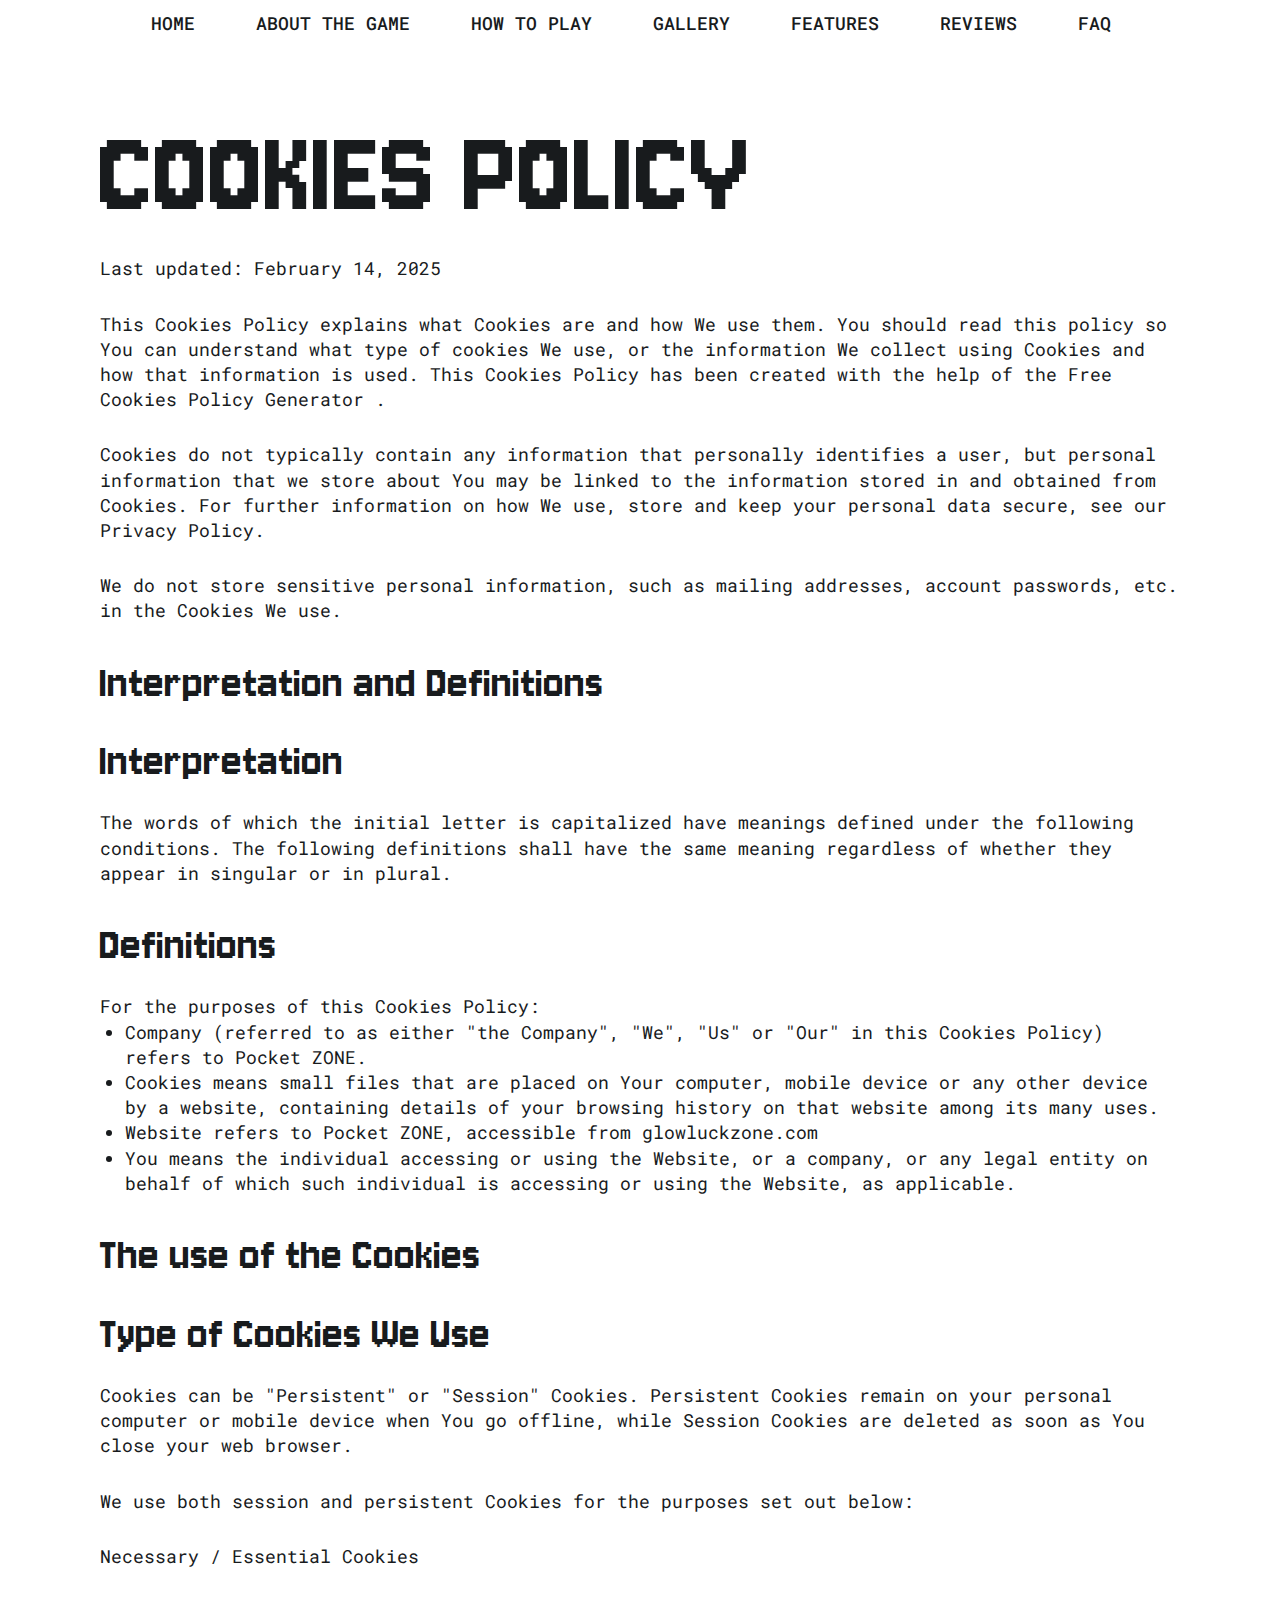
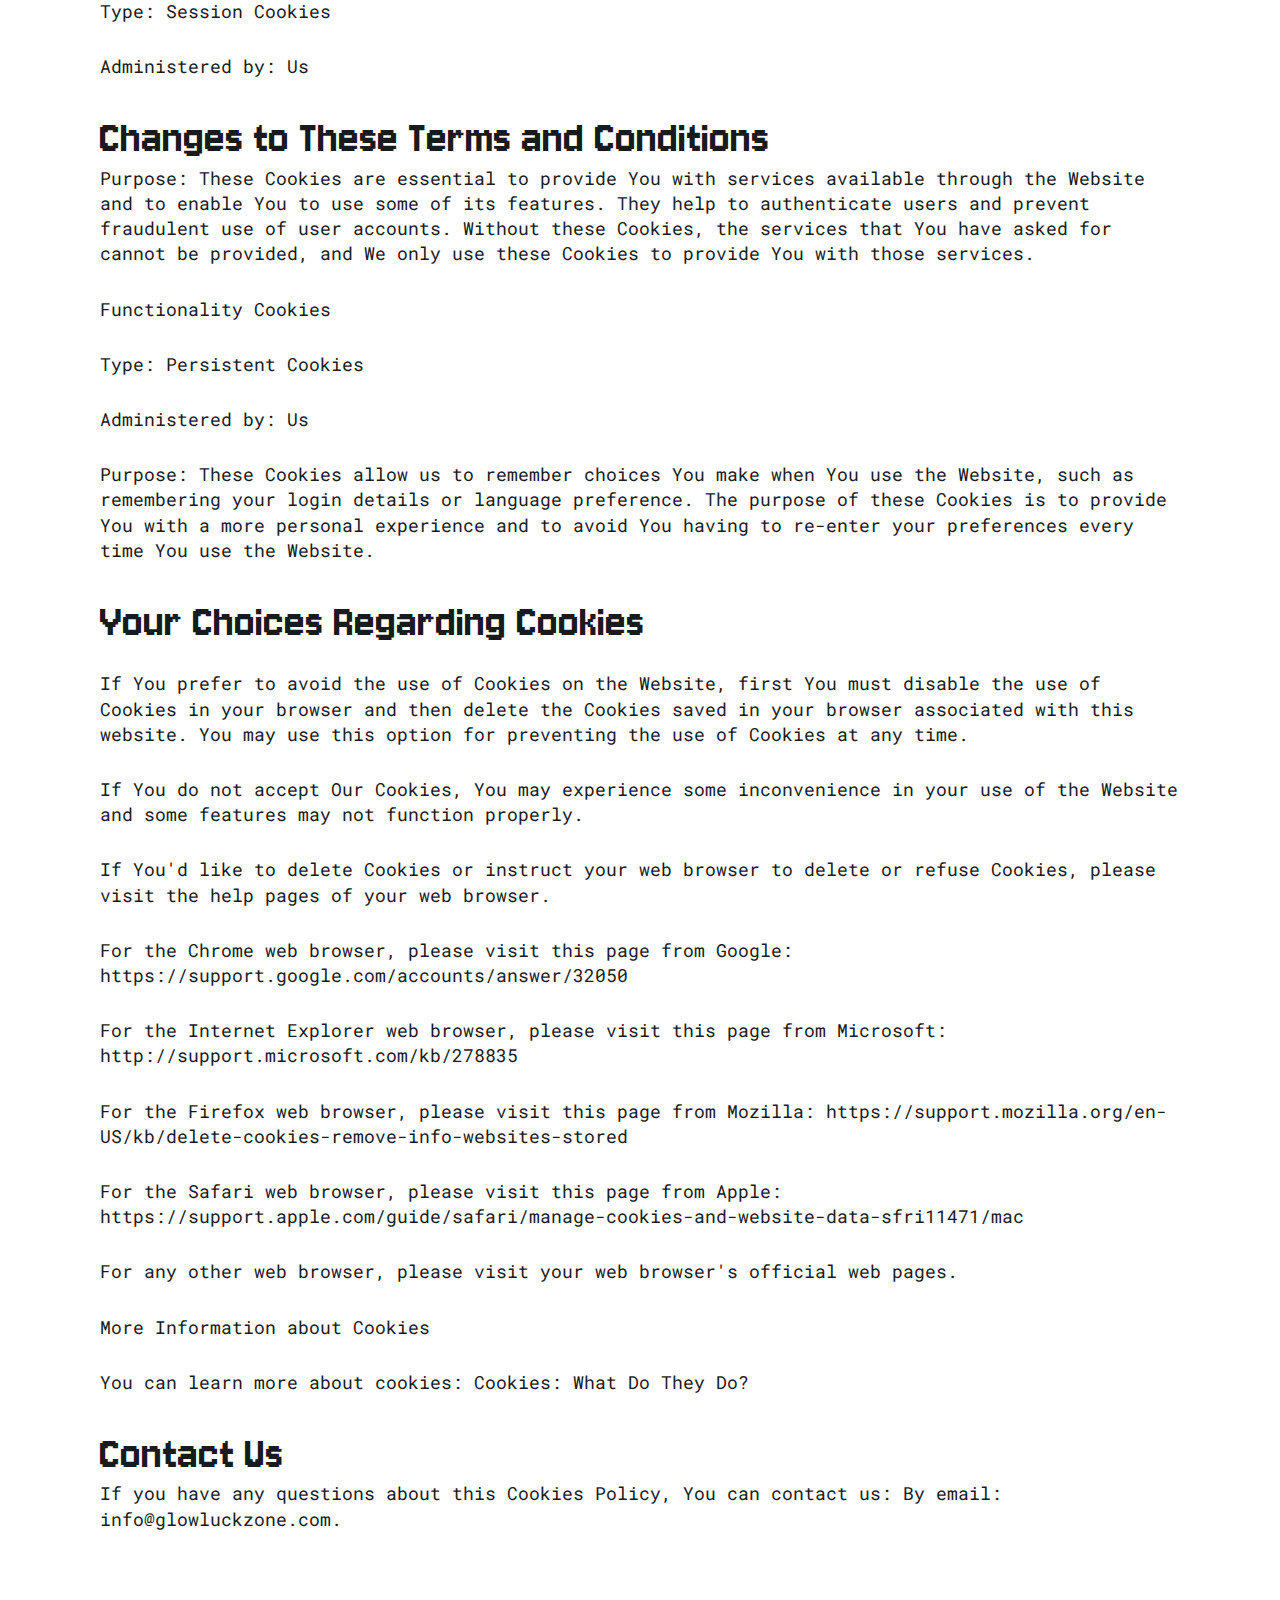
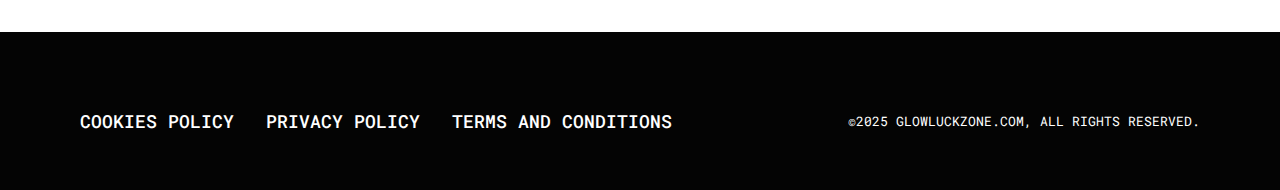
<file: cookies.html>
<!DOCTYPE html>
<html lang="en">
  <head>
    <meta charset="UTF-8" />
    <meta name="viewport" content="width=device-width, initial-scale=1.0" />
    <title>Pocket ZONE</title>
    <link rel="icon" href="image/Icon 500_500.png" />

    <link rel="stylesheet" type="text/css" href="slick/slick.css" />
    <link rel="stylesheet" href="css/main.css" />
    <link href="https://unpkg.com/aos@2.3.1/dist/aos.css" rel="stylesheet" />
  </head>

  <body class="back">
    <header class="header">
      <div class="header__background"></div>
      <nav class="navigation">
        <ul class="navigation__list">
          <li class="navigation__item">
            <a href="/" class="navigation__link">Home</a>
          </li>
          <li class="navigation__item">
            <a href="/#about" class="navigation__link">About the Game</a>
          </li>
          <li class="navigation__item">
            <a href="/#how" class="navigation__link">How to Play</a>
          </li>
          <li class="navigation__item">
            <a href="/#gallery" class="navigation__link">Gallery</a>
          </li>
          <li class="navigation__item">
            <a href="/#features" class="navigation__link">Features</a>
          </li>

          <li class="navigation__item">
            <a href="/#reviews" class="navigation__link">Reviews</a>
          </li>
          <li class="navigation__item">
            <a href="/#faq" class="navigation__link">FAQ</a>
          </li>
          <li class="navigation__item">
            <a
              href="/cookies.html"
              class="navigation__link navigation__item-desk"
              >Cookies Policy</a
            >
          </li>
          <li class="navigation__item">
            <a
              href="/policy.html"
              class="navigation__link navigation__item-desk"
              >Privacy Policy</a
            >
          </li>
          <li class="navigation__item">
            <a href="/terms.html" class="navigation__link navigation__item-desk"
              >Terms and Conditions</a
            >
          </li>
        </ul>

        <div class="header__button-wrapper policy-terms-header__button-wrapper">
          <a href="/" class="policy-terms-header__icon--menu"
            ><img href="/" class="header-title" alt=""
          /></a>

          <button type="button" class="header__icon-button" data-menu-button>
            <img
              class="header__icon header__icon--menu"
              src="image/header/Icon.png"
              alt=""
            />

            <img
              class="header__icon header__icon--close close"
              src="image/header/Icon (1).png"
              alt=""
            />
          </button>
        </div>
      </nav>
    </header>

    <main class="policy">
      <section>
        <div class="policy-terms-container">
          <h2 class="policy-terms-title">Cookies Policy </h2>

          <p class="policy-terms-text-one">Last updated: February 14, 2025</p>

          <p class="policy-terms-text-one">
            This Cookies Policy explains what Cookies are and how We use them.
            You should read this policy so You can understand what type of
            cookies We use, or the information We collect using Cookies and how
            that information is used. This Cookies Policy has been created with
            the help of the
            <a
              class="email-link-color"
              href="https://www.freeprivacypolicy.com/free-cookies-policy-generator/"
              target="_blank"
              rel=""
              >Free Cookies Policy Generator
            </a>
            .
          </p>

          <p class="policy-terms-text-one">
            Cookies do not typically contain any information that personally
            identifies a user, but personal information that we store about You
            may be linked to the information stored in and obtained from
            Cookies. For further information on how We use, store and keep your
            personal data secure, see our Privacy Policy.
          </p>
          <p class="policy-terms-text-one">
            We do not store sensitive personal information, such as mailing
            addresses, account passwords, etc. in the Cookies We use.
          </p>
          <h2 class="policy-terms-text">Interpretation and Definitions</h2>
          <h2 class="policy-terms-text">Interpretation</h2>
          <p class="policy-terms-text-one">
            The words of which the initial letter is capitalized have meanings
            defined under the following conditions. The following definitions
            shall have the same meaning regardless of whether they appear in
            singular or in plural.
          </p>
          <h2 class="policy-terms-text">Definitions</h2>
          <p class="policy-terms-text-one">
            For the purposes of this Cookies Policy:
          </p>
          <ul class="terms-lists">
            <li>
              Company (referred to as either "the Company", "We", "Us" or "Our"
              in this Cookies Policy) refers to Pocket ZONE.
            </li>
            <li>
              Cookies means small files that are placed on Your computer, mobile
              device or any other device by a website, containing details of
              your browsing history on that website among its many uses.
            </li>
            <li>
              Website refers to Pocket ZONE, accessible from glowluckzone.com
            </li>
            <li>
              You means the individual accessing or using the Website, or a
              company, or any legal entity on behalf of which such individual is
              accessing or using the Website, as applicable.
            </li>
          </ul>
          <h2 class="policy-terms-text">The use of the Cookies</h2>
          <h2 class="policy-terms-text">Type of Cookies We Use</h2>
          <p class="policy-terms-text-one">
            Cookies can be "Persistent" or "Session" Cookies. Persistent Cookies
            remain on your personal computer or mobile device when You go
            offline, while Session Cookies are deleted as soon as You close your
            web browser.
          </p>

          <p class="policy-terms-text-one">
            We use both session and persistent Cookies for the purposes set out
            below:
          </p>

          <p class="policy-terms-text-one">Necessary / Essential Cookies</p>

          <p class="policy-terms-text-one">Type: Session Cookies</p>

          <p class="policy-terms-text-one">Administered by: Us</p>
          <h2 class="policy-terms-text">
            Changes to These Terms and Conditions
          </h2>
          <p class="policy-terms-texts">
            Purpose: These Cookies are essential to provide You with services
            available through the Website and to enable You to use some of its
            features. They help to authenticate users and prevent fraudulent use
            of user accounts. Without these Cookies, the services that You have
            asked for cannot be provided, and We only use these Cookies to
            provide You with those services.
          </p>

          <p class="policy-terms-text-one">Functionality Cookies</p>
          <p class="policy-terms-text-one">Type: Persistent Cookies</p>
          <p class="policy-terms-text-one">Administered by: Us</p>
          <p class="policy-terms-text-one">
            Purpose: These Cookies allow us to remember choices You make when
            You use the Website, such as remembering your login details or
            language preference. The purpose of these Cookies is to provide You
            with a more personal experience and to avoid You having to re-enter
            your preferences every time You use the Website.
          </p>
          <h2 class="policy-terms-text">Your Choices Regarding Cookies</h2>
          <p class="policy-terms-text-one">
            If You prefer to avoid the use of Cookies on the Website, first You
            must disable the use of Cookies in your browser and then delete the
            Cookies saved in your browser associated with this website. You may
            use this option for preventing the use of Cookies at any time.
          </p>
          <p class="policy-terms-text-one">
            If You do not accept Our Cookies, You may experience some
            inconvenience in your use of the Website and some features may not
            function properly.
          </p>
          <p class="policy-terms-text-one">
            If You'd like to delete Cookies or instruct your web browser to
            delete or refuse Cookies, please visit the help pages of your web
            browser.
          </p>
          <p class="policy-terms-text-one">
            For the Chrome web browser, please visit this page from Google:

            <a
              class="email-link-color"
              href="https://support.google.com/accounts/answer/32050"
              target="_blank"
              rel=""
              >https://support.google.com/accounts/answer/32050
            </a>
          </p>
          <p class="policy-terms-text-one">
            For the Internet Explorer web browser, please visit this page from
            Microsoft:
            <a
              class="email-link-color"
              href="http://support.microsoft.com/kb/278835"
              target="_blank"
              rel=""
              >http://support.microsoft.com/kb/278835
            </a>
          </p>
          <p class="policy-terms-text-one">
            For the Firefox web browser, please visit this page from Mozilla:

            <a
              class="email-link-color"
              href=" https://support.mozilla.org/en-US/kb/delete-cookies-remove-info-websites-stored"
              target="_blank"
              rel=""
            >
              https://support.mozilla.org/en-US/kb/delete-cookies-remove-info-websites-stored
            </a>
          </p>
          <p class="policy-terms-text-one">
            For the Safari web browser, please visit this page from Apple:

            <a
              class="email-link-color"
              href=" https://support.apple.com/guide/safari/manage-cookies-and-website-data-sfri11471/mac"
              target="_blank"
              rel=""
            >
              https://support.apple.com/guide/safari/manage-cookies-and-website-data-sfri11471/mac
            </a>
          </p>

          <p class="policy-terms-text-one">
            For any other web browser, please visit your web browser's official
            web pages.
          </p>
          <p class="policy-terms-text-one">More Information about Cookies</p>
          <p class="policy-terms-text-one">
            You can learn more about cookies: Cookies:
            <a
              class="email-link-color"
              href="https://www.freeprivacypolicy.com/blog/cookies/"
              target="_blank"
              rel=""
            >
              What Do They Do?
            </a>
          </p>

          <h2 class="policy-terms-text">Contact Us</h2>
          <p class="policy-terms-texts">
            If you have any questions about this Cookies Policy, You can contact
            us: By email: 
            <a class="email-link" href="mailto:info@glowluckzone.com"
              >info@glowluckzone.com</a
            >.
          </p>
        </div>
      </section>
    </main>

    <footer class="footer">
      <div class="footer-container">
        <div class="footer-wrapper">
          <a class="footer-text" href="cookies.html">Cookies Policy</a>
          <a class="footer-text" href="policy.html">Privacy policy</a>
          <a class="footer-text" href="terms.html">Terms and conditions </a>
        </div>
        <p class="footer-copyright">
          ©2025 glowluckzone.com, All rights reserved.
        </p>
      </div>
    </footer>
    <script src="js/mobile-menu.js"></script>
  </body>
</html>
</file>
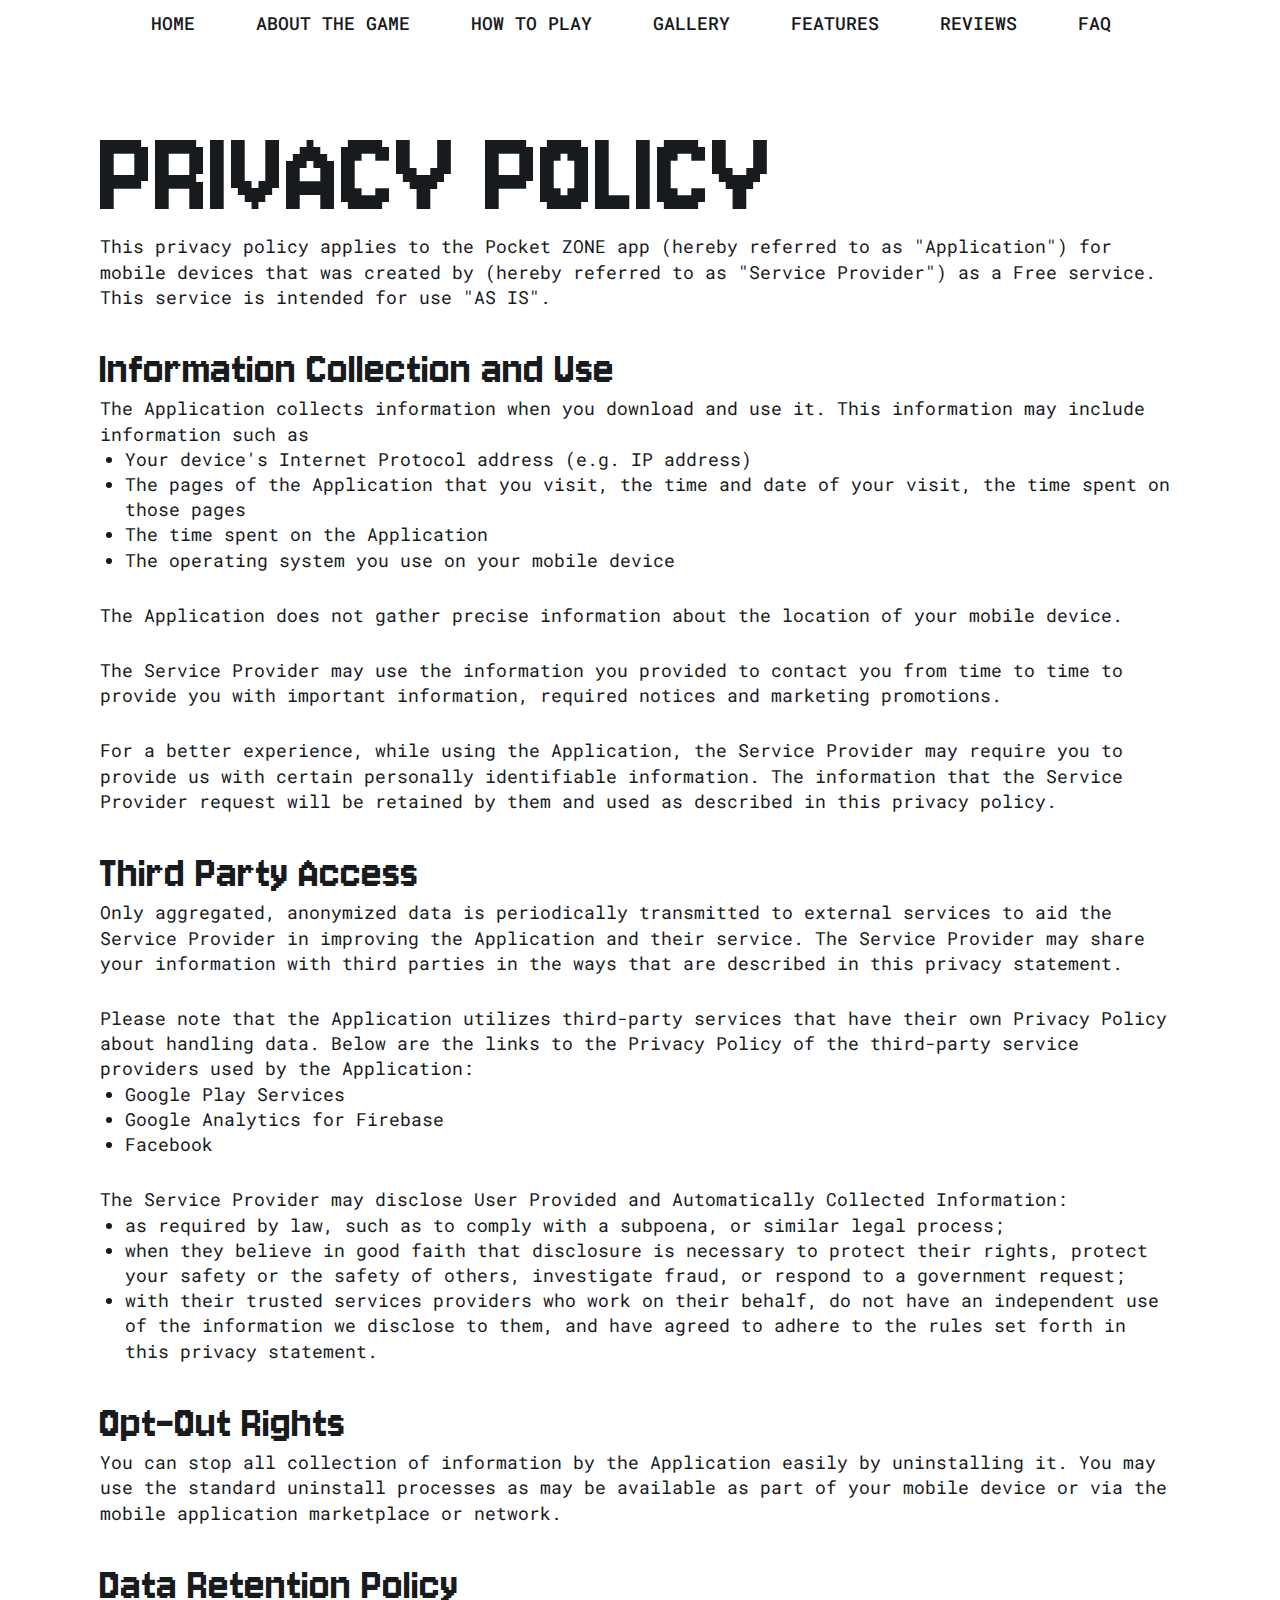
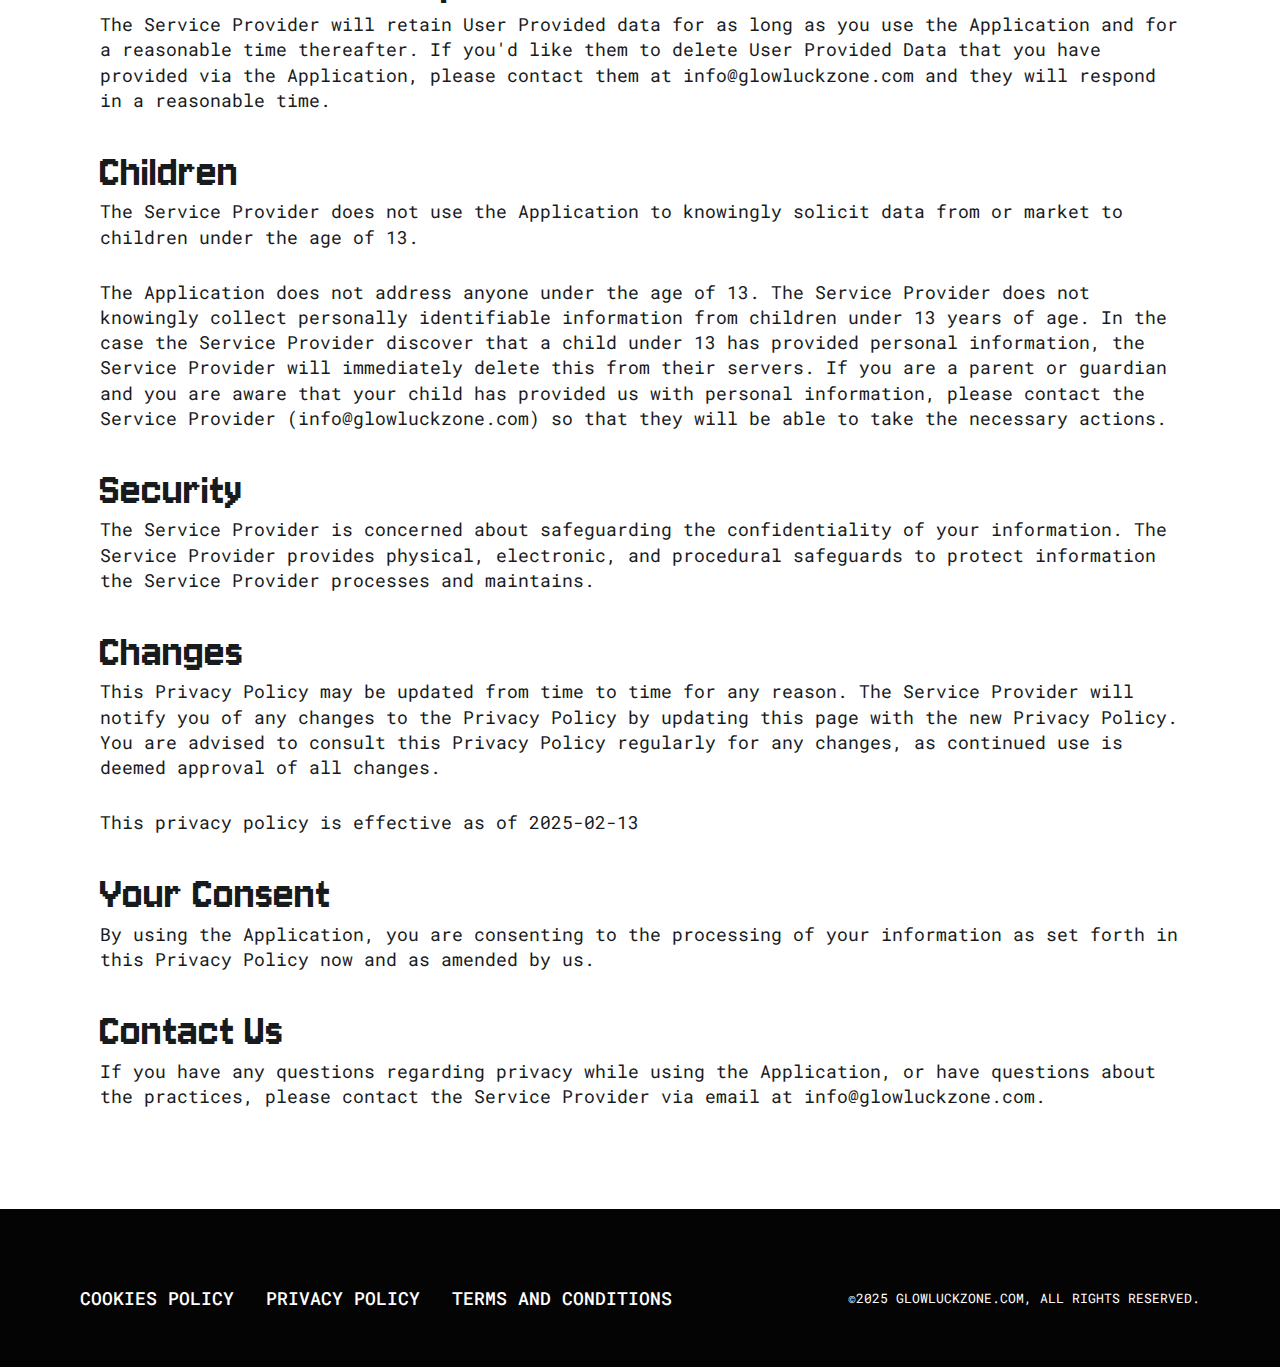
<file: policy.html>
<!DOCTYPE html>
<html lang="en">
  <head>
    <meta charset="UTF-8" />
    <meta name="viewport" content="width=device-width, initial-scale=1.0" />
    <title>Pocket ZONE</title>
    <link rel="icon" href="image/Icon 500_500.png" />
    <link rel="stylesheet" type="text/css" href="slick/slick.css" />
    <link rel="stylesheet" href="css/main.css" />
    <link href="https://unpkg.com/aos@2.3.1/dist/aos.css" rel="stylesheet" />
  </head>

  <body class="back">
    <header class="header">
      <div class="header__background"></div>
      <nav class="navigation">
        <ul class="navigation__list">
          <li class="navigation__item">
            <a href="/" class="navigation__link">Home</a>
          </li>
          <li class="navigation__item">
            <a href="/#about" class="navigation__link">About the Game</a>
          </li>
          <li class="navigation__item">
            <a href="/#how" class="navigation__link">How to Play</a>
          </li>
          <li class="navigation__item">
            <a href="/#gallery" class="navigation__link">Gallery</a>
          </li>
          <li class="navigation__item">
            <a href="/#features" class="navigation__link">Features</a>
          </li>

          <li class="navigation__item">
            <a href="/#reviews" class="navigation__link">Reviews</a>
          </li>
          <li class="navigation__item">
            <a href="/#faq" class="navigation__link">FAQ</a>
          </li>
          <li class="navigation__item">
            <a
              href="/cookies.html"
              class="navigation__link navigation__item-desk"
              >Cookies Policy</a
            >
          </li>
          <li class="navigation__item">
            <a
              href="/policy.html"
              class="navigation__link navigation__item-desk"
              >Privacy Policy</a
            >
          </li>
          <li class="navigation__item">
            <a href="/terms.html" class="navigation__link navigation__item-desk"
              >Terms and Conditions</a
            >
          </li>
        </ul>

        <div class="header__button-wrapper policy-terms-header__button-wrapper">
          <a href="/" class="policy-terms-header__icon--menu"
            ><img href="/" class="header-title" alt=""
          /></a>

          <button type="button" class="header__icon-button" data-menu-button>
            <img
              class="header__icon header__icon--menu"
              src="image/header/Icon.png"
              alt=""
            />

            <img
              class="header__icon header__icon--close close"
              src="image/header/Icon (1).png"
              alt=""
            />
          </button>
        </div>
      </nav>
    </header>

    <main class="policy">
      <section>
        <div class="policy-terms-container">
          <p class="policy-terms-title">PRIVACY POLICY</p>

          <p class="policy-terms-texts">
            This privacy policy applies to the Pocket ZONE app (hereby referred
            to as "Application") for mobile devices that was created by (hereby
            referred to as "Service Provider") as a Free service. This service
            is intended for use "AS IS".
          </p>
          <p class="policy-terms-text">Information Collection and Use</p>
          <p class="policy-terms-texts">
            The Application collects information when you download and use it.
            This information may include information such as
          </p>

          <ul class="terms-lists">
            <li>Your device's Internet Protocol address (e.g. IP address)</li>
            <li>
              The pages of the Application that you visit, the time and date of
              your visit, the time spent on those pages
            </li>
            <li>The time spent on the Application</li>
            <li>The operating system you use on your mobile device</li>
          </ul>
          <p class="policy-terms-text-one">
            The Application does not gather precise information about the
            location of your mobile device.
          </p>

          <p class="policy-terms-text-one">
            The Service Provider may use the information you provided to contact
            you from time to time to provide you with important information,
            required notices and marketing promotions.
          </p>
          <p class="policy-terms-text-one">
            For a better experience, while using the Application, the Service
            Provider may require you to provide us with certain personally
            identifiable information. The information that the Service Provider
            request will be retained by them and used as described in this
            privacy policy.
          </p>

          <p class="policy-terms-text">Third Party Access</p>

          <p class="policy-terms-texts">
            Only aggregated, anonymized data is periodically transmitted to
            external services to aid the Service Provider in improving the
            Application and their service. The Service Provider may share your
            information with third parties in the ways that are described in
            this privacy statement.
          </p>

          <p class="policy-terms-text-one">
            Please note that the Application utilizes third-party services that
            have their own Privacy Policy about handling data. Below are the
            links to the Privacy Policy of the third-party service providers
            used by the Application:
          </p>
          <ul class="terms-lists">
            <li>
              <a
                class="email-link-color"
                href="https://policies.google.com/privacy"
                target="_blank"
                rel=""
                >Google Play Services
              </a>
            </li>
            <li>
              <a
                class="email-link-color"
                href="https://firebase.google.com/support/privacy"
                target="_blank"
                rel=""
                >Google Analytics for Firebase
              </a>
            </li>
            <li>
              <a
                class="email-link-color"
                href="https://www.facebook.com/about/privacy/update/printable"
                target="_blank"
                rel=""
                >Facebook
              </a>
            </li>
          </ul>

          <p class="policy-terms-text-one">
            The Service Provider may disclose User Provided and Automatically
            Collected Information:
          </p>
          <ul class="terms-lists">
            <li>
              as required by law, such as to comply with a subpoena, or similar
              legal process;
            </li>
            <li>
              when they believe in good faith that disclosure is necessary to
              protect their rights, protect your safety or the safety of others,
              investigate fraud, or respond to a government request;
            </li>
            <li>
              with their trusted services providers who work on their behalf, do
              not have an independent use of the information we disclose to
              them, and have agreed to adhere to the rules set forth in this
              privacy statement.
            </li>
          </ul>

          <h2 class="policy-terms-text">Opt-Out Rights</h2>
          <p class="policy-terms-texts">
            You can stop all collection of information by the Application easily
            by uninstalling it. You may use the standard uninstall processes as
            may be available as part of your mobile device or via the mobile
            application marketplace or network.
          </p>

          <h2 class="policy-terms-text">Data Retention Policy</h2>
          <p class="policy-terms-texts">
            The Service Provider will retain User Provided data for as long as
            you use the Application and for a reasonable time thereafter. If
            you'd like them to delete User Provided Data that you have provided
            via the Application, please contact them at info@glowluckzone.com
            and they will respond in a reasonable time.
          </p>
          <h2 class="policy-terms-text">Children</h2>
          <p class="policy-terms-texts">
            The Service Provider does not use the Application to knowingly
            solicit data from or market to children under the age of 13.
          </p>

          <p class="policy-terms-text-one">
            The Application does not address anyone under the age of 13. The
            Service Provider does not knowingly collect personally identifiable
            information from children under 13 years of age. In the case the
            Service Provider discover that a child under 13 has provided
            personal information, the Service Provider will immediately delete
            this from their servers. If you are a parent or guardian and you are
            aware that your child has provided us with personal information,
            please contact the Service Provider (info@glowluckzone.com) so that
            they will be able to take the necessary actions.
          </p>
          <h2 class="policy-terms-text">Security</h2>
          <p class="policy-terms-texts">
            The Service Provider is concerned about safeguarding the
            confidentiality of your information. The Service Provider provides
            physical, electronic, and procedural safeguards to protect
            information the Service Provider processes and maintains.
          </p>
          <h2 class="policy-terms-text">Changes</h2>
          <p class="policy-terms-texts">
            This Privacy Policy may be updated from time to time for any reason.
            The Service Provider will notify you of any changes to the Privacy
            Policy by updating this page with the new Privacy Policy. You are
            advised to consult this Privacy Policy regularly for any changes, as
            continued use is deemed approval of all changes.
          </p>

          <p class="policy-terms-text-one">
            This privacy policy is effective as of 2025-02-13
          </p>
          <h2 class="policy-terms-text">Your Consent</h2>
          <p class="policy-terms-texts">
            By using the Application, you are consenting to the processing of
            your information as set forth in this Privacy Policy now and as
            amended by us.
          </p>
          <h2 class="policy-terms-text">Contact Us</h2>
          <p class="policy-terms-texts">
            If you have any questions regarding privacy while using the
            Application, or have questions about the practices, please contact
            the Service Provider via email at
            <a class="email-link" href="mailto:info@glowluckzone.com"
              >info@glowluckzone.com</a
            >.
          </p>
        </div>
      </section>
    </main>

    <footer class="footer">
      <div class="footer-container">
        <div class="footer-wrapper">
          <a class="footer-text" href="cookies.html">Cookies Policy</a>
          <a class="footer-text" href="policy.html">Privacy policy</a>
          <a class="footer-text" href="terms.html">Terms and conditions </a>
        </div>
        <p class="footer-copyright">
          ©2025 glowluckzone.com, All rights reserved.
        </p>
      </div>
    </footer>
    <script src="js/mobile-menu.js"></script>
  </body>
</html>
</file>
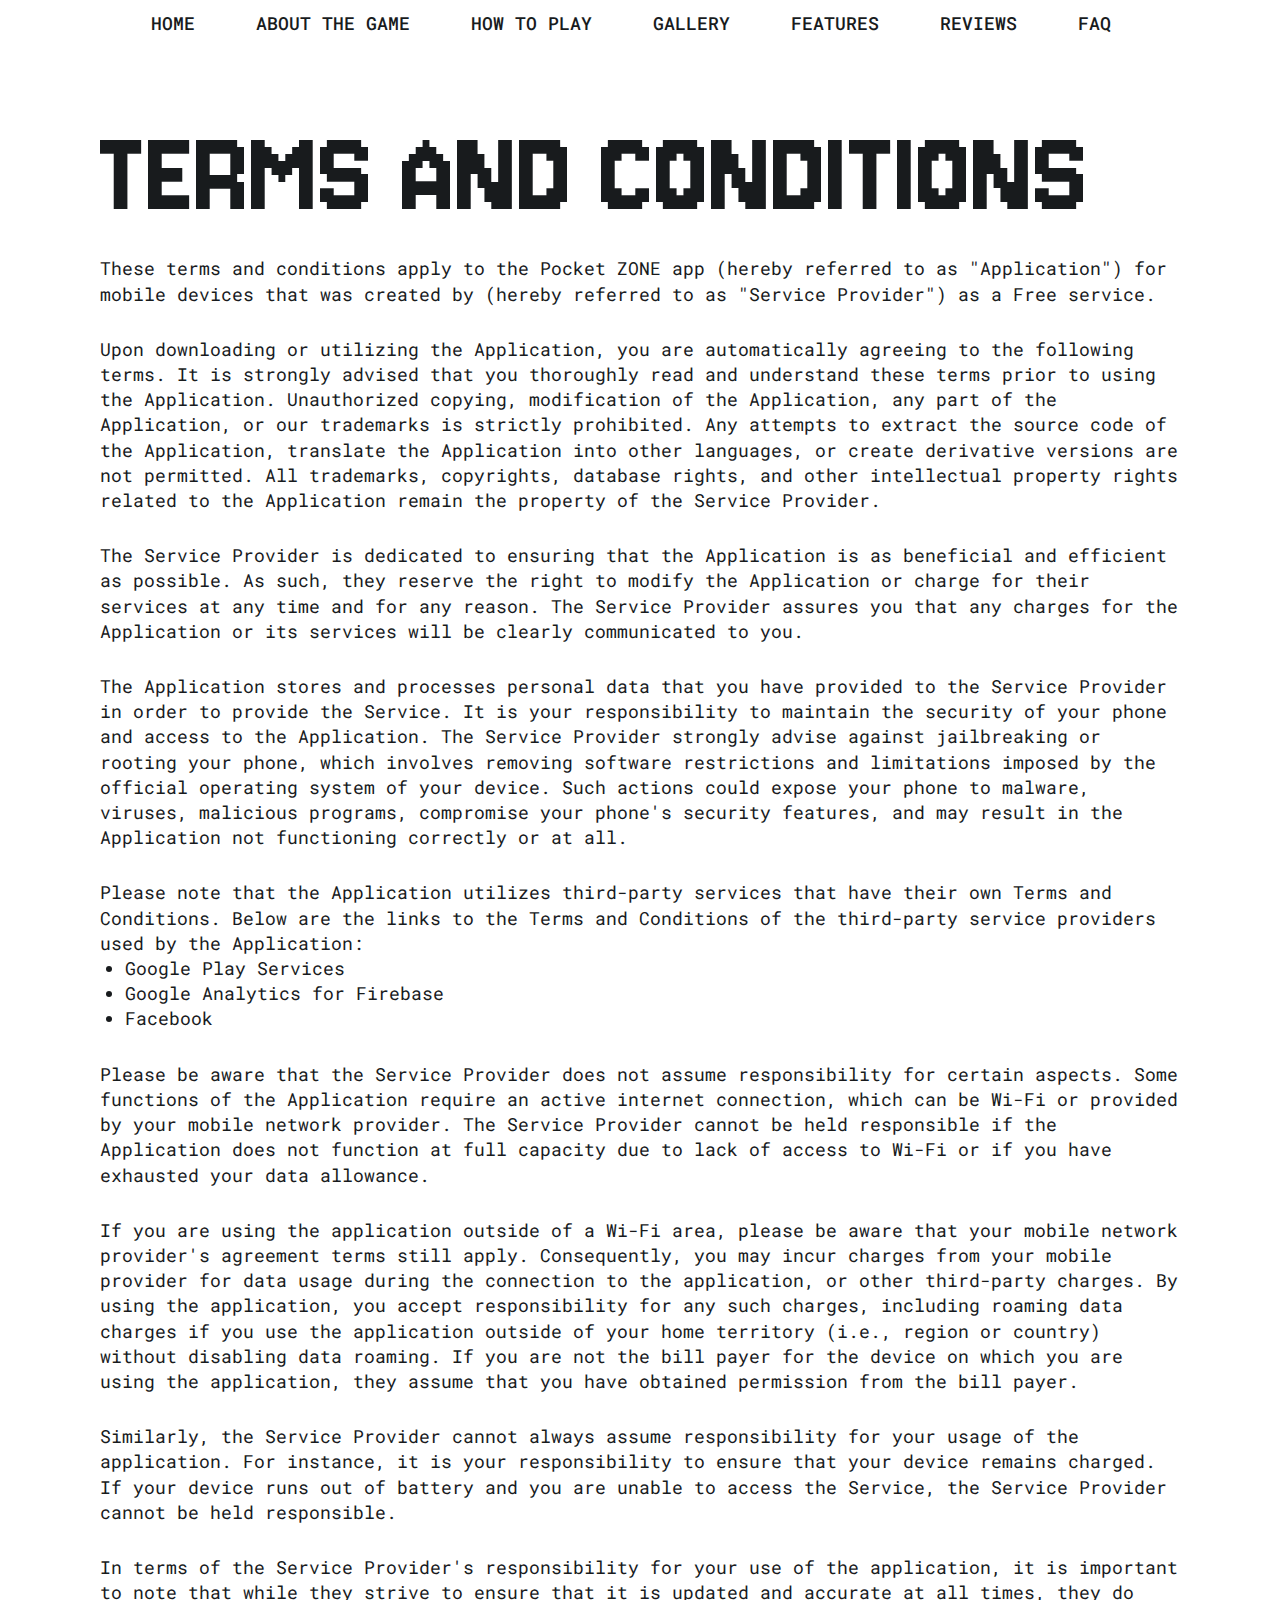
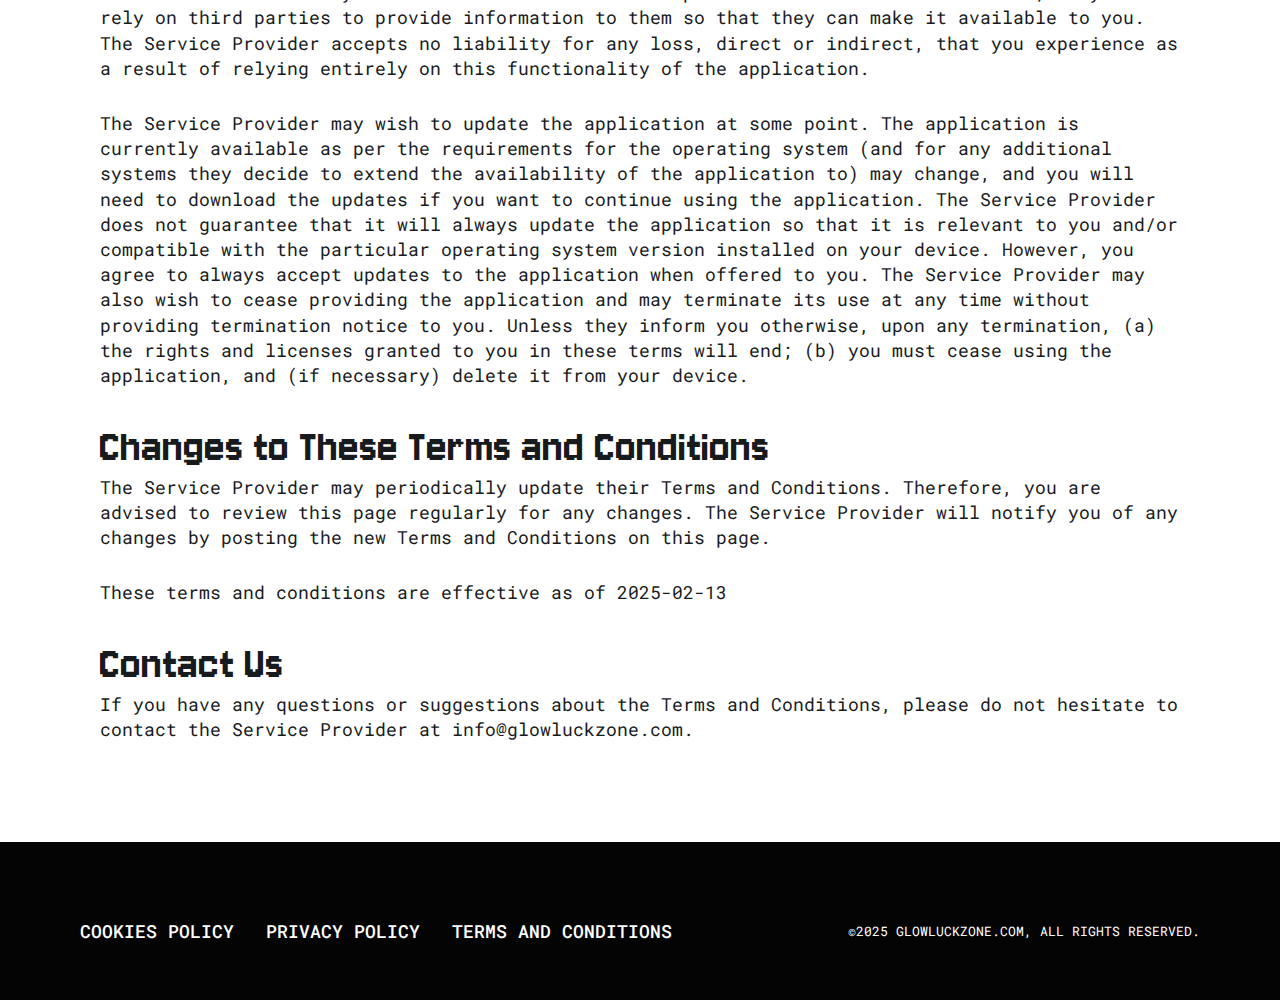
<file: terms.html>
<!DOCTYPE html>
<html lang="en">
  <head>
    <meta charset="UTF-8" />
    <meta name="viewport" content="width=device-width, initial-scale=1.0" />
    <title>Pocket ZONE</title>
    <link rel="icon" href="image/Icon 500_500.png" />
    <link rel="stylesheet" type="text/css" href="slick/slick.css" />
    <link rel="stylesheet" href="css/main.css" />
    <link href="https://unpkg.com/aos@2.3.1/dist/aos.css" rel="stylesheet" />
  </head>

  <body class="back">
    <header class="header">
      <div class="header__background"></div>
      <nav class="navigation">
        <ul class="navigation__list">
          <li class="navigation__item">
            <a href="/" class="navigation__link">Home</a>
          </li>
          <li class="navigation__item">
            <a href="/#about" class="navigation__link">About the Game</a>
          </li>
          <li class="navigation__item">
            <a href="/#how" class="navigation__link">How to Play</a>
          </li>
          <li class="navigation__item">
            <a href="/#gallery" class="navigation__link">Gallery</a>
          </li>
          <li class="navigation__item">
            <a href="/#features" class="navigation__link">Features</a>
          </li>

          <li class="navigation__item">
            <a href="/#reviews" class="navigation__link">Reviews</a>
          </li>
          <li class="navigation__item">
            <a href="/#faq" class="navigation__link">FAQ</a>
          </li>
          <li class="navigation__item">
            <a
              href="/cookies.html"
              class="navigation__link navigation__item-desk"
              >Cookies Policy</a
            >
          </li>
          <li class="navigation__item">
            <a
              href="/policy.html"
              class="navigation__link navigation__item-desk"
              >Privacy Policy</a
            >
          </li>
          <li class="navigation__item">
            <a href="/terms.html" class="navigation__link navigation__item-desk"
              >Terms and Conditions</a
            >
          </li>
        </ul>

        <div class="header__button-wrapper policy-terms-header__button-wrapper">
          <a href="/" class="policy-terms-header__icon--menu"
            ><img href="/" class="header-title" alt=""
          /></a>

          <button type="button" class="header__icon-button" data-menu-button>
            <img
              class="header__icon header__icon--menu"
              src="image/header/Icon.png"
              alt=""
            />

            <img
              class="header__icon header__icon--close close"
              src="image/header/Icon (1).png"
              alt=""
            />
          </button>
        </div>
      </nav>
    </header>

    <main class="policy">
      <section>
        <div class="policy-terms-container">
          <h2 class="policy-terms-title">TERMS and CONDITIONS</h2>

          <p class="policy-terms-text-one">
            These terms and conditions apply to the Pocket ZONE app (hereby
            referred to as "Application") for mobile devices that was created by
            (hereby referred to as "Service Provider") as a Free service.
          </p>

          <p class="policy-terms-text-one">
            Upon downloading or utilizing the Application, you are automatically
            agreeing to the following terms. It is strongly advised that you
            thoroughly read and understand these terms prior to using the
            Application. Unauthorized copying, modification of the Application,
            any part of the Application, or our trademarks is strictly
            prohibited. Any attempts to extract the source code of the
            Application, translate the Application into other languages, or
            create derivative versions are not permitted. All trademarks,
            copyrights, database rights, and other intellectual property rights
            related to the Application remain the property of the Service
            Provider.
          </p>

          <p class="policy-terms-text-one">
            The Service Provider is dedicated to ensuring that the Application
            is as beneficial and efficient as possible. As such, they reserve
            the right to modify the Application or charge for their services at
            any time and for any reason. The Service Provider assures you that
            any charges for the Application or its services will be clearly
            communicated to you.
          </p>
          <p class="policy-terms-text-one">
            The Application stores and processes personal data that you have
            provided to the Service Provider in order to provide the Service. It
            is your responsibility to maintain the security of your phone and
            access to the Application. The Service Provider strongly advise
            against jailbreaking or rooting your phone, which involves removing
            software restrictions and limitations imposed by the official
            operating system of your device. Such actions could expose your
            phone to malware, viruses, malicious programs, compromise your
            phone's security features, and may result in the Application not
            functioning correctly or at all.
          </p>
          <p class="policy-terms-text-one">
            Please note that the Application utilizes third-party services that
            have their own Terms and Conditions. Below are the links to the
            Terms and Conditions of the third-party service providers used by
            the Application:
          </p>
          <ul class="terms-lists">
            <li>
              <a
                class="email-link-color"
                href="https://policies.google.com/privacy"
                target="_blank"
                rel=""
                >Google Play Services
              </a>
            </li>
            <li>
              <a
                class="email-link-color"
                href="https://firebase.google.com/support/privacy"
                target="_blank"
                rel=""
                >Google Analytics for Firebase
              </a>
            </li>
            <li>
              <a
                class="email-link-color"
                href="https://www.facebook.com/about/privacy/update/printable"
                target="_blank"
                rel=""
                >Facebook
              </a>
            </li>
          </ul>

          <p class="policy-terms-text-one">
            Please be aware that the Service Provider does not assume
            responsibility for certain aspects. Some functions of the
            Application require an active internet connection, which can be
            Wi-Fi or provided by your mobile network provider. The Service
            Provider cannot be held responsible if the Application does not
            function at full capacity due to lack of access to Wi-Fi or if you
            have exhausted your data allowance.
          </p>

          <p class="policy-terms-text-one">
            If you are using the application outside of a Wi-Fi area, please be
            aware that your mobile network provider's agreement terms still
            apply. Consequently, you may incur charges from your mobile provider
            for data usage during the connection to the application, or other
            third-party charges. By using the application, you accept
            responsibility for any such charges, including roaming data charges
            if you use the application outside of your home territory (i.e.,
            region or country) without disabling data roaming. If you are not
            the bill payer for the device on which you are using the
            application, they assume that you have obtained permission from the
            bill payer.
          </p>

          <p class="policy-terms-text-one">
            Similarly, the Service Provider cannot always assume responsibility
            for your usage of the application. For instance, it is your
            responsibility to ensure that your device remains charged. If your
            device runs out of battery and you are unable to access the Service,
            the Service Provider cannot be held responsible.
          </p>

          <p class="policy-terms-text-one">
            In terms of the Service Provider's responsibility for your use of
            the application, it is important to note that while they strive to
            ensure that it is updated and accurate at all times, they do rely on
            third parties to provide information to them so that they can make
            it available to you. The Service Provider accepts no liability for
            any loss, direct or indirect, that you experience as a result of
            relying entirely on this functionality of the application.
          </p>

          <p class="policy-terms-text-one">
            The Service Provider may wish to update the application at some
            point. The application is currently available as per the
            requirements for the operating system (and for any additional
            systems they decide to extend the availability of the application
            to) may change, and you will need to download the updates if you
            want to continue using the application. The Service Provider does
            not guarantee that it will always update the application so that it
            is relevant to you and/or compatible with the particular operating
            system version installed on your device. However, you agree to
            always accept updates to the application when offered to you. The
            Service Provider may also wish to cease providing the application
            and may terminate its use at any time without providing termination
            notice to you. Unless they inform you otherwise, upon any
            termination, (a) the rights and licenses granted to you in these
            terms will end; (b) you must cease using the application, and (if
            necessary) delete it from your device.
          </p>
          <h2 class="policy-terms-text">
            Changes to These Terms and Conditions
          </h2>
          <p class="policy-terms-texts">
            The Service Provider may periodically update their Terms and
            Conditions. Therefore, you are advised to review this page regularly
            for any changes. The Service Provider will notify you of any changes
            by posting the new Terms and Conditions on this page.
          </p>

          <p class="policy-terms-text-one">
            These terms and conditions are effective as of 2025-02-13
          </p>
          <h2 class="policy-terms-text">Contact Us</h2>
          <p class="policy-terms-texts">
            If you have any questions or suggestions about the Terms and
            Conditions, please do not hesitate to contact the Service Provider
            at
            <a class="email-link" href="mailto:info@glowluckzone.com"
              >info@glowluckzone.com</a
            >.
          </p>
        </div>
      </section>
    </main>

    <footer class="footer">
      <div class="footer-container">
        <div class="footer-wrapper">
          <a class="footer-text" href="cookies.html">Cookies Policy</a>
          <a class="footer-text" href="policy.html">Privacy policy</a>
          <a class="footer-text" href="terms.html">Terms and conditions </a>
        </div>
        <p class="footer-copyright">
          ©2025 glowluckzone.com, All rights reserved.
        </p>
      </div>
    </footer>
    <script src="js/mobile-menu.js"></script>
  </body>
</html>
</file>
<file: css/main.css>
@import url("https://fonts.googleapis.com/css2?family=Jersey+10&family=Roboto+Mono:ital,wght@0,100..700;1,100..700&display=swap");

:root {
}

* {
  -webkit-box-sizing: border-box;
  box-sizing: border-box;
}

html {
  scroll-behavior: smooth;
  background: rgba(4, 4, 4, 1);
  color: rgba(149, 153, 157, 1);
  font-family: "Jersey 10", serif;
}

body {
  margin: 0;
}

h1,
h2,
h3,
h4,
h5,
h6,
p {
  margin: 0;
}

ul,
ol {
  margin: 0;
  padding: 0;
  list-style: none;
}

img {
  display: block;
  height: auto;
}

.list {
  list-style: none;
}

button,
a {
  cursor: pointer;
}

.visually-hidden {
  position: absolute;
  width: 1px;
  height: 1px;
  margin: -1px;
  border: 0;
  padding: 0;

  white-space: nowrap;
  clip-path: inset(100%);
  clip: rect(0 0 0 0);
  overflow: hidden;
}

.button:hover {
  scale: 120%;
}

.header {
  position: fixed;
  width: 100%;
  z-index: 5;
  -webkit-transition: background-color 0.3s ease;
  transition: background-color 0.3s ease;
}

.header.is-open .header__background {
  left: 0;
}
.header__button-wrapper {
  margin-left: auto;
}
.header__icon {
  display: none;
}

.header__icon-button {
  display: -webkit-box;
  display: -ms-flexbox;
  display: flex;
  background-color: transparent;
  border: none;
  border-radius: 50%;
}

.header__icon--menu {
  display: block;
}

.header__icon-button.is-open .header__icon--menu {
  display: none;
}

.header__icon-button.is-open .header__icon--close {
  display: block;
}

.header {
  position: fixed;
  width: 100%;
  z-index: 5;
  background: transparent;
  display: flex;
  height: 44px;
  background: rgba(255, 255, 255, 1);
}
.header__background {
  position: absolute;
  top: 0;
  right: 0;
  bottom: 0;
  left: 100%;

  z-index: -1;
  -webkit-transition: left 0.3s ease;
  transition: left 0.3s ease;
  background: rgba(4, 4, 4, 1);
}
.header.is-open .header__background {
  left: 0;
}
.header__button-wrapper {
  margin-right: auto;
  display: flex;
  align-items: center;
  justify-content: end;
}
.policy-terms-header__button-wrapper {
  margin-right: auto;
  display: flex;
  align-items: center;
  justify-content: space-between;
}
.header__icon {
  display: none;
}
.header__icon-button {
  display: flex;
  background-color: transparent;
  border: none;
  border-radius: 50%;
}

.header__icon--menu {
  display: block;
}

.header__icon-button.is-open .header__icon--menu {
  display: none;
}

.header__icon-button.is-open .header__icon--close {
  display: block;
}

.navigation {
  display: -ms-flexbox;
  -webkit-box-orient: vertical;
  -webkit-box-direction: normal;
  -ms-flex-direction: column;
  flex-direction: column;
  -webkit-box-align: center;
  -ms-flex-align: center;
  align-items: center;
  -webkit-box-flex: 1;
  -ms-flex: 1;
  flex: 1;
  padding: 10px;
  position: relative;
}

.navigation__list {
  display: flex;
  flex-direction: column;

  align-items: center;

  top: 130px;
  position: absolute;
  top: 100%;
  right: -100%;
  width: 100%;
  height: 557px;
  -webkit-transition: 0.3s;
  transition: 0.3s;
  z-index: 999;

  padding: 32px;

  gap: 28px;
  background: rgba(4, 4, 4, 1);
}
.navigation__list.is-open {
  right: 0;
}
.navigation__link {
  font-family: Roboto Mono;
  font-weight: 500;
  font-size: 18px;
  line-height: 18px;
  letter-spacing: 0%;
  text-transform: uppercase;
  text-decoration: none;
  color: rgba(255, 255, 255, 1);
  transition: all 0.3s ease-in-out;
}
.navigation__link:hover,
.navigation__link:focus {
  font-weight: 700;
  font-size: 20px;
}
.header.is-open {
  background-color: transparent;
}
.navigation-img {
  display: none;
}

@media screen and (min-width: 1200px) {
  .navigation-img {
    display: flex;
  }
  .policy-terms-header__icon--menu {
    display: none;
  }

  .header {
    width: 100%;

    height: 48px;
    padding: 10px 0px 10px 20px;
    display: flex;
    align-items: center;
    justify-content: center;

    z-index: 1000;
  }
  .header__background {
  }

  .header__icon-button {
    display: none;
  }

  .navigation {
    display: flex;

    flex-direction: row;

    flex: 1;
    padding: 0;

    width: 1440px;
    margin: auto;
  }
  .navigation__list {
    background-color: transparent;
    flex-direction: row;
    display: flex;
    position: static;
    width: 1440px;
    margin: auto;

    padding-block: 0;
    flex: 1;
    gap: 13px;
    height: 0px;
    display: flex;
    justify-content: center;
    align-items: center;
    justify-content: center;
  }
  .navigation__link {
    font-family: Roboto Mono;
    font-weight: 500;
    font-size: 18px;
    line-height: 18px;
    letter-spacing: 0%;
    color: rgba(24, 27, 29, 1);
    padding: 0px 24px;
    text-decoration: none;
  }

  .header__icon-home-img {
    display: none;
  }
  .navigation__item-desk {
    display: none;
  }
}

.home {
  width: 375px;
  height: 800px;
  padding: 202px 16px 0px;
  background-repeat: no-repeat;
  background-size: cover;
  background-position: center;
  background-image: url("/image/home/Home.png");
  margin: auto;
}

.home__container-top {
  display: flex;
  flex-direction: column;
  align-items: center;
}
.home-title {
  font-family: Jersey 10;
  font-weight: 400;
  font-size: 72px;
  line-height: 57.6px;
  letter-spacing: 0%;
  text-transform: uppercase;
  color: rgba(253, 221, 206, 1);
  text-shadow: 1px 4px 0px rgba(1, 0, 2, 1);
  width: 331px;
  height: 58px;
  padding-right: 4px;
  padding-left: 10px;

  background: rgba(4, 4, 4, 1);
}

.home-text {
  font-family: Roboto Mono;
  font-weight: 700;
  font-size: 20px;
  line-height: 26.38px;
  letter-spacing: 0%;
  text-align: center;
  color: rgba(4, 4, 4, 1);
  padding: 24px 0;
  text-transform: uppercase;
}
.home__google-button_image {
  width: 136px;
  height: 56px;
}
.home__google-button_link:hover {
  transform: scale(1.1);
  transition: transform 0.3s ease-in-out;
}

@media screen and (min-width: 1200px) {
  .home {
    width: 1440px;
    height: 782px;
    padding: 206px 431px 0px;
    background-image: url("/image/home/Home\ \(1\).png");
  }
  .home__container-top {
    display: flex;
    flex-direction: column;
    align-items: center;
    justify-content: center;
  }
  .home-title {
    font-family: Jersey 10;
    font-weight: 400;
    font-size: 128px;
    line-height: 102.4px;
    letter-spacing: 0%;
    width: 577px;
    height: 102px;
    padding-right: 4px;
    padding-left: 10px;
  }

  .home-text {
    font-family: Roboto Mono;
    font-weight: 700;
    font-size: 20px;
    line-height: 26.38px;
    letter-spacing: 0%;
    text-align: center;

    padding: 24px 40px;
  }
}
.about {
  padding: 60px 16px;
  margin: auto;
  width: 375px;
  text-align: center;
}

.about-title {
  font-family: Jersey 10;
  font-weight: 400;
  font-size: 48px;
  line-height: 38.4px;
  letter-spacing: 0%;
  color: rgba(4, 4, 4, 1);
  text-align: center;
  display: inline-block;
  margin: 0 auto;
  padding-left: 4px;
  gap: 10px;
  background: rgba(253, 221, 206, 1);
  text-transform: uppercase;
}
.about-title-two {
  color: rgba(253, 221, 206, 1);
  background: rgba(4, 4, 4, 1);
}
.about-text {
  font-family: Jersey 10;
  font-weight: 400;
  font-size: 32px;
  line-height: 28.8px;
  letter-spacing: 0%;
  text-transform: uppercase;
  text-align: left;
}
.about-text-bold {
  color: rgba(255, 255, 255, 1);
  text-transform: uppercase;
}
.about-text-two {
  font-family: Roboto Mono;
  font-weight: 400;
  font-size: 16px;
  line-height: 22.4px;
  letter-spacing: 0%;
  text-transform: uppercase;
  padding-top: 32px;
  text-align: left;
}
@media screen and (min-width: 1200px) {
  .about {
    padding: 100px 120px;
    width: 1440px;
  }

  .about-title {
    font-family: Jersey 10;
    font-weight: 400;
    font-size: 48px;
    line-height: 38.4px;
    letter-spacing: 0%;
    text-transform: uppercase;
  }

  .about-text {
    font-family: Jersey 10;
    font-weight: 400;
    font-size: 40px;
    line-height: 40px;
    letter-spacing: 0%;
    text-indent: 100px;
  }
  .about-text-two {
    font-family: Roboto Mono;
    font-weight: 400;
    font-size: 16px;
    line-height: 22.4px;
    letter-spacing: 0%;
    padding-top: 32px;
    padding-right: 188px;
  }
}
.how {
  width: 375px;
  margin: auto;
  padding: 60px 16px;
  text-align: center;
}

.how-list {
  padding-top: 32px;
  margin: auto;
  display: flex;
  flex-direction: column;
  gap: 8px;
}
.how-item {
  width: 343px;
  height: 182px;
  background-repeat: no-repeat;
  background-size: cover;
  background-position: center;
  background-image: url("/image/how/Card.png");
  display: flex;
  gap: 16px;
  padding: 16px 14px 0;
  align-items: start;
}

.how-text-bold {
  font-family: Jersey 10;
  font-weight: 400;
  font-size: 32px;
  line-height: 28.8px;
  letter-spacing: 0%;
  color: rgba(255, 255, 255, 1);
  text-transform: uppercase;
  text-align: left;
}
.how-text {
  font-family: Roboto Mono;
  font-weight: 400;
  font-size: 16px;
  line-height: 22.4px;
  letter-spacing: 0%;
  text-transform: uppercase;
  text-align: left;
  padding-top: 8px;
}

@media screen and (min-width: 1200px) {
  .how {
    width: 1440px;
    padding: 100px 120px;
  }

  .how-list {
    padding-top: 60px;
    margin: auto;
    display: flex;
    flex-direction: row;
    flex-wrap: wrap;
    justify-content: center;
    gap: 20px;
  }
  .how-item {
    width: 386.6666564941406px;
    height: 182px;
    background-image: url("/image/how/Card\ \(1\).png");
    display: flex;
    gap: 16px;
    padding: 20px 16px 0;
    align-items: start;
  }
}

.reviews {
  width: 375px;
  background: rgba(255, 255, 255, 1);
  margin: auto;
  padding: 40px 0px 100px;
  text-align: center;
}

.reviews-list {
  width: auto;
  padding-top: 32px;

  margin: auto;
}
.reviews-item {
  width: 322px;
  height: 270px;
  margin: 0 4px;
  padding: 22px 24px;
  background-repeat: no-repeat;
  background-size: cover;
  background-position: center;
  background-image: url("/image/reviews/Card\ \(4\).png");
}
.reviews-img {
  margin: auto;
}
.reviews-text-bold {
  font-family: Roboto Mono;
  font-weight: 400;
  font-size: 13px;
  line-height: 18.2px;
  letter-spacing: 0%;
  text-align: right;
  text-transform: uppercase;
}
.reviews-text {
  font-family: Roboto Mono;
  font-weight: 400;
  font-size: 13px;
  line-height: 18.2px;
  letter-spacing: 0%;
  color: rgba(4, 4, 4, 1);
  text-align: left;
  height: 126px;
  text-transform: uppercase;
  margin: 16px 0 34px;
}

@media screen and (min-width: 1200px) {
  .reviews {
    width: 1440px;
    padding: 100px 0px 300px;
  }
  .reviews-list {
    width: auto;
    padding-top: 83px;
  }

  .reviews-item {
    width: 386.66668701171875px;
    height: 233.5px;
    margin: 0 10px;
    padding: 22px 24px;
    background-repeat: no-repeat;
    background-size: cover;
    background-position: center;
    background-image: url("/image/reviews/Card\ \(5\).png");
  }
  .reviews-text {
    font-family: Roboto Mono;
    font-weight: 400;
    font-size: 13px;
    line-height: 18.2px;
    letter-spacing: 0%;
    color: rgba(4, 4, 4, 1);
    text-align: left;
    height: 108px;
    text-transform: uppercase;
    margin: 16px 0 16px;
  }
}

.faq {
  padding: 0px 0px 60px;
  margin: auto;
  width: 375px;
  text-align: center;
}
.faq-img {
  width: 375px;
  height: 86.2557601928711px;
  margin-top: -45px;
  margin-bottom: 60px;
}
.faq-container {
  display: flex;
  flex-direction: column;
  gap: 20px;
  margin: auto;
  padding: 32px 16px 0;
}

.faq-item {
  background: rgba(42, 42, 43, 1);
  padding: 22px 24px;
}

.faq-question {
  display: flex;
  justify-content: space-between;
  align-items: center;
  font-family: Jersey 10;
  font-weight: 400;
  font-size: 32px;
  line-height: 28.8px;
  letter-spacing: 0%;
  text-transform: uppercase;
  color: rgba(255, 255, 255, 1);
  text-align: left;
}

.toggle-button {
  background: none;
  border: none;

  cursor: pointer;
}

.faq-answer {
  display: none;
  padding-top: 8px;
  font-family: Roboto Mono;
  font-weight: 400;
  font-size: 16px;
  line-height: 22.4px;
  letter-spacing: 0%;
  text-transform: uppercase;
  text-align: left;
}
@media screen and (min-width: 1200px) {
  .faq {
    padding: 0px 106px 100px;
    margin: auto;
    width: 1440px;
    text-align: center;
  }
  .faq-img {
    width: 1228px;
    height: 328.4626770019531px;
    margin-top: -160px;
    margin-bottom: 100px;
  }
  .faq-container {
    display: flex;
    flex-direction: column;
    gap: 20px;
    margin: auto;
    padding: 60px 16px 0;
  }

  .faq-item {
    background: rgba(42, 42, 43, 1);
    padding: 22px 24px;
  }

  .faq-question {
    display: flex;
    justify-content: space-between;
    align-items: center;
    font-family: Jersey 10;
    font-weight: 400;
    font-size: 32px;
    line-height: 28.8px;
    letter-spacing: 0%;
    text-transform: uppercase;
    color: rgba(255, 255, 255, 1);
    text-align: left;
  }

  .toggle-button {
    background: none;
    border: none;

    cursor: pointer;
  }

  .faq-answer {
    display: none;
    padding-top: 8px;
    font-family: Roboto Mono;
    font-weight: 400;
    font-size: 16px;
    line-height: 22.4px;
    letter-spacing: 0%;
    text-transform: uppercase;
    text-align: left;
  }
}
.gallery {
  width: 375px;
  background: rgba(255, 255, 255, 1);
  margin: auto;
  padding: 60px 16px;
  text-align: center;
}

.gallery__list {
  width: auto;
  padding-top: 32px;
  margin: auto;
}
.gallery__item {
  width: 321px;
  height: 182px;
  overflow: hidden;
  position: relative;
  margin: 0 4px;
}

.gallery__image {
  width: 100%;
  height: 100%;
  object-fit: cover;
  object-position: center;
}
.gallery__item-two {
  width: 91px;
  height: 182px;
}
@media screen and (min-width: 1200px) {
  .gallery {
    width: 1440px;

    margin: auto;
    padding: 100px 0;
  }

  .gallery__item {
    width: 842px;
    height: 474px;
    margin: 0 10px;
    overflow: hidden;
    position: relative;
  }
  .gallery__item-two {
    width: 236px;
    height: 474px;
  }
  .gallery__list {
    width: auto;
    padding: 60px 0 0px;
  }
}
.features {
  width: 375px;

  margin: auto;
  padding: 60px 16px;
  background: rgba(4, 4, 4, 1);
  text-align: center;
}

.features-list {
  padding-top: 32px;
  margin: auto;
  display: flex;
  flex-direction: column;
  gap: 8px;
}
.features-item {
  background-repeat: no-repeat;
  background-size: cover;
  background-position: bottom;
  background-image: url("/image/features/Card\ \(2\).png");
  width: 343px;
  height: 162px;
  padding: 22px 24px;
}

.features-text-bold {
  font-family: Jersey 10;
  font-weight: 400;
  font-size: 32px;
  line-height: 28.8px;
  letter-spacing: 0%;
  color: rgba(255, 255, 255, 1);
  text-transform: uppercase;
  text-align: left;
}
.features-text {
  font-family: Roboto Mono;
  font-weight: 400;
  font-size: 16px;
  line-height: 22.4px;
  letter-spacing: 0%;
  text-transform: uppercase;
  padding-top: 8px;
  text-align: left;
}

@media screen and (min-width: 1200px) {
  .features {
    width: 1440px;
    padding: 100px 120px;
  }

  .features-list {
    padding-top: 60px;
    margin: auto;
    display: flex;
    flex-direction: row;
    flex-wrap: wrap;
    gap: 20px;
  }
  .features-item {
    background-image: url("/image/features/Card\ \(3\).png");
    width: 386.6666564941406px;
    height: 162px;
    padding: 22px 24px;
  }
}
.footer {
  padding: 40px 0px 32px;
}
.footer-container {
  display: flex;
  flex-direction: column;
  justify-content: center;
  align-items: center;
  gap: 24px;
}

.footer-wrapper {
  display: flex;
  flex-direction: column;
  align-items: center;
  gap: 16px;
}
.footer-text {
  font-family: Roboto Mono;
  font-weight: 500;
  font-size: 18px;
  line-height: 18px;
  letter-spacing: 0%;
  text-transform: uppercase;
  text-decoration: none;
  color: #ffffff;
}

.footer-copyright {
  font-family: Roboto Mono;
  font-weight: 400;
  font-size: 13px;
  line-height: 18.2px;
  letter-spacing: 0%;
  text-transform: uppercase;
  color: #ffffff;
}

@media screen and (min-width: 1200px) {
  .footer {
    padding: 80px 80px 60px;

    margin: auto;
  }
  .footer-container {
    display: flex;
    flex-direction: row;
    justify-content: space-between;
    align-items: center;

    gap: unset;
  }

  .footer-wrapper {
    display: flex;
    flex-direction: row;

    gap: 32px;
  }
  .footer-text {
    font-family: Roboto Mono;
    font-weight: 500;
    font-size: 18px;
    line-height: 18px;
    letter-spacing: 0%;
  }

  .footer-copyright {
    font-family: Roboto Mono;
    font-weight: 400;
    font-size: 13px;
    line-height: 18.2px;
    letter-spacing: 0%;
  }
}
.policy-terms-container {
  padding: 100px 16px 40px;
  background: rgba(255, 255, 255, 1);
  color: rgba(24, 27, 29, 1);
}
.policy-terms-title {
  font-family: Jersey 10;
  font-weight: 400;
  font-size: 48px;
  line-height: 38.4px;
  letter-spacing: 0%;

  text-transform: uppercase;
}

.policy-terms-text {
  font-family: Jersey 10;
  font-weight: 400;
  font-size: 32px;
  line-height: 28.8px;
  letter-spacing: 0%;

  padding-top: 20px;
}
.policy-terms-texts {
  font-family: Roboto Mono;
  font-weight: 400;
  font-size: 18px;
  line-height: 25.2px;
  letter-spacing: 0%;

  padding-top: 8px;
}
.policy-terms-text-one {
  font-family: Roboto Mono;
  font-weight: 400;
  font-size: 18px;
  line-height: 25.2px;
  letter-spacing: 0%;

  padding-top: 20px;
}

.terms-list {
  list-style-type: disc;

  padding: 20px 0 20px 25px;
  font-family: Roboto Mono;
  font-weight: 400;
  font-size: 18px;
  line-height: 25.2px;
  letter-spacing: 0%;

  display: flex;
  flex-direction: column;
}

.terms-lists {
  list-style-type: disc;

  padding-left: 25px;
  font-family: Roboto Mono;
  font-weight: 400;
  font-size: 18px;
  line-height: 25.2px;
  letter-spacing: 0%;
}
.email-link {
  color: inherit;
  text-decoration: none;
}
.email-link-color {
  color: inherit;
  text-decoration: none;
}
@media screen and (min-width: 1200px) {
  .policy-terms-container {
    padding: 124px 100px 100px;
    align-items: start;
  }
  .policy-terms-title {
    font-family: Jersey 10;
    font-weight: 400;
    font-size: 128px;
    line-height: 102.4px;
    letter-spacing: 0%;
  }

  .policy-terms-text {
    font-family: Jersey 10;
    font-weight: 400;
    font-size: 48px;
    line-height: 38.4px;
    letter-spacing: 0%;

    padding-top: 40px;
  }
  .policy-terms-texts {
    font-family: Roboto Mono;
    font-weight: 400;
    font-size: 18px;
    line-height: 25.2px;
    letter-spacing: 0%;
  }
  .policy-terms-text-one {
    font-family: Roboto Mono;
    font-weight: 400;
    font-size: 18px;
    line-height: 25.2px;
    letter-spacing: 0%;

    padding-top: 30px;
  }

  .terms-list {
    list-style-type: disc;

    padding: 20px 0 20px 25px;
    font-family: Roboto Mono;
    font-weight: 400;
    font-size: 18px;
    line-height: 25.2px;
    letter-spacing: 0%;

    display: flex;
    flex-direction: column;
  }

  .terms-lists {
    list-style-type: disc;

    font-family: Roboto Mono;
    font-weight: 400;
    font-size: 18px;
    line-height: 25.2px;
    letter-spacing: 0%;
  }
}

.cookie-popup {
  position: fixed;
  bottom: 10px;
  width: 375px;
  border-radius: 20px;
  padding: 20px 16px;
  background: rgba(255, 255, 255, 1);

  text-align: center;
  z-index: 1000;

  display: none;
}

.cookie-popup-text-two {
  font-family: Roboto Mono;
  font-weight: 400;
  font-size: 16px;
  line-height: 22.4px;
  letter-spacing: 0%;
  text-transform: uppercase;
  color: rgba(24, 27, 29, 1);
  text-align: left;
}
.cookie-button-container {
  padding: 32px 0 0;
  margin: auto;
  display: flex;
  flex-direction: row;
  align-items: center;
  justify-content: center;
  gap: 8px;
}
.cookie-button {
  border: 1px solid rgba(4, 4, 4, 1);
  background: rgba(255, 255, 255, 1);

  width: 167.5px;
  height: 54px;
  padding: 16px 0;
  font-family: Roboto Mono;
  font-weight: 400;
  font-size: 16px;
  line-height: 22.4px;
  letter-spacing: 0%;
  color: rgba(4, 4, 4, 1);
  text-transform: uppercase;
}
#accept-cookies {
  background: rgba(4, 4, 4, 1);
  color: rgba(255, 255, 255, 1);
}
.close-popup {
  position: absolute;
  top: 10px;
  right: 10px;
  font-size: 20px;
  cursor: pointer;
}
@media screen and (min-width: 1200px) {
  .cookie-popup-text-two {
    font-family: Roboto Mono;
    font-weight: 400;
    font-size: 16px;
    line-height: 22.4px;
    letter-spacing: 0%;

    width: 837px;
  }
  .cookie-button-container {
    padding: 0;
    margin: auto;
    display: flex;
    flex-direction: row;
    gap: 16px;
  }
  .cookie-popup {
    position: fixed;
    bottom: 10px;
    width: 1440px;

    padding: 40px;
    display: none;
  }

  .cookie-popup-container {
    display: flex;
    align-items: center;
    justify-content: center;
  }
}
</file>
